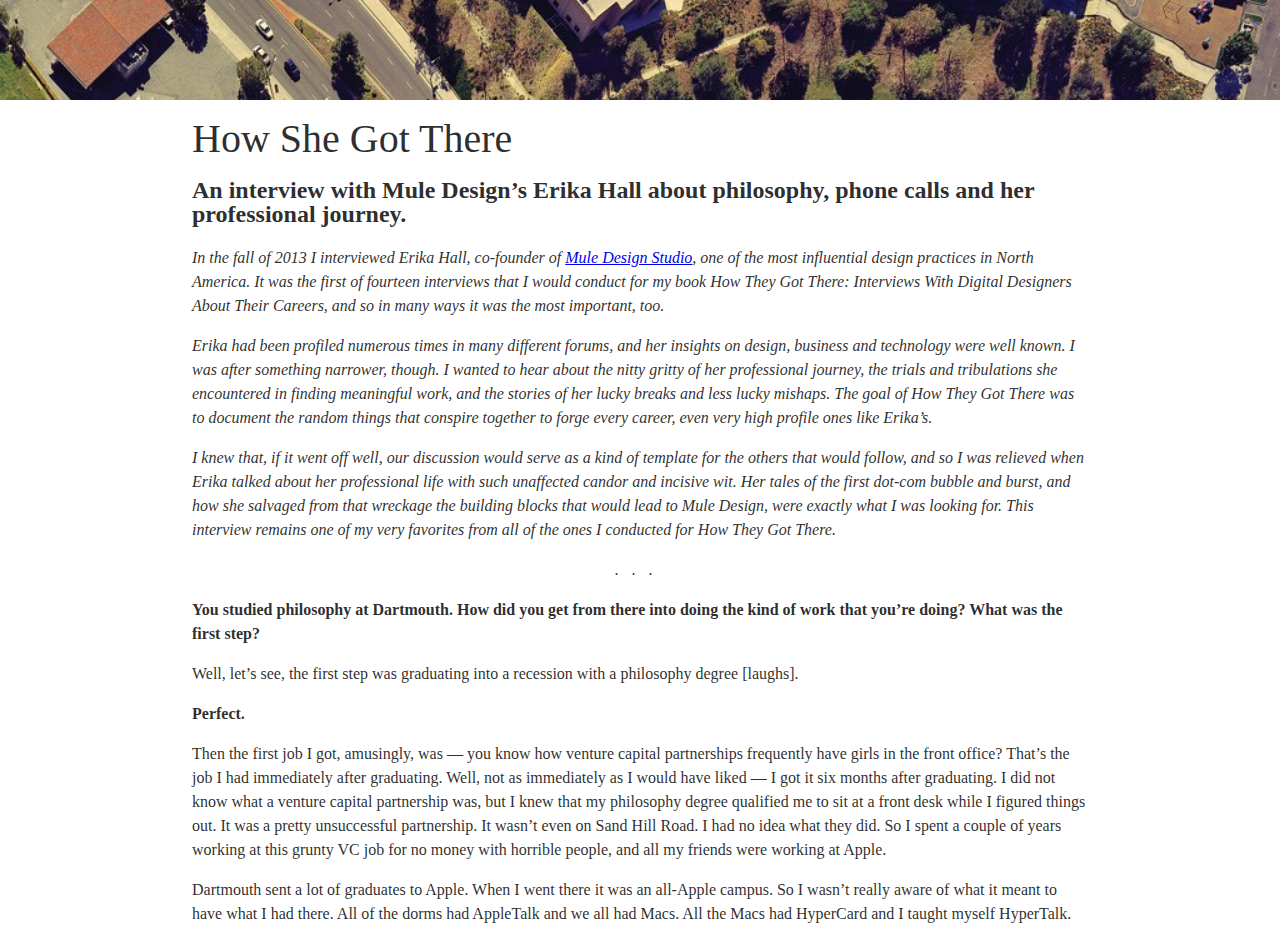
<file: html-css/index.html>
<!DOCTYPE html>
<html>
  <head>
    <title>How She Got There</title>
    <link href="style.css" rel="stylesheet">
  </head>
  <body>
    <header>
      <!-- <img src="images/header.jpeg"> -->
    </header>
    <main>
      <h1>How She Got There</h1>
      <h2>
        An interview with Mule Design’s Erika Hall about philosophy, phone calls and her professional journey.
      </h2>
      <section>
        <em>
            <p>
                In the fall of 2013 I interviewed Erika Hall, co-founder of <a href="https://muledesign.com/" target="_blank">Mule Design Studio</a>, one of the most influential design practices in North America. It was the first of fourteen interviews that I would conduct for my book How They Got There: Interviews With Digital Designers About Their Careers, and so in many ways it was the most important, too.
            </p>
            <p>
                Erika had been profiled numerous times in many different forums, and her insights on design, business and technology were well known. I was after something narrower, though. I wanted to hear about the nitty gritty of her professional journey, the trials and tribulations she encountered in finding meaningful work, and the stories of her lucky breaks and less lucky mishaps. The goal of How They Got There was to document the random things that conspire together to forge every career, even very high profile ones like Erika’s.
            </p>
            <p>
                I knew that, if it went off well, our discussion would serve as a kind of template for the others that would follow, and so I was relieved when Erika talked about her professional life with such unaffected candor and incisive wit. Her tales of the first dot-com bubble and burst, and how she salvaged from that wreckage the building blocks that would lead to Mule Design, were exactly what I was looking for. This interview remains one of my very favorites from all of the ones I conducted for How They Got There.
            </p>
        </em>
      </section>
      <article>
        <div>
            <p class="interviewer">
                You studied philosophy at Dartmouth. How did you get from there into doing the kind of work that you’re doing? What was the first step?
            </p>
            <p class="interviewee">
                Well, let’s see, the first step was graduating into a recession with a philosophy degree [laughs].
            </p>
        </div>
        <div>
          <p class="interviewer">
              Perfect.
          </p>
          <p class="interviewee">
              Then the first job I got, amusingly, was — you know how venture capital partnerships frequently have girls in the front office? That’s the job I had immediately after graduating. Well, not as immediately as I would have liked — I got it six months after graduating. I did not know what a venture capital partnership was, but I knew that my philosophy degree qualified me to sit at a front desk while I figured things out. It was a pretty unsuccessful partnership. It wasn’t even on Sand Hill Road. I had no idea what they did. So I spent a couple of years working at this grunty VC job for no money with horrible people, and all my friends were working at Apple.
          </p>
          <p class="interviewee">
              Dartmouth sent a lot of graduates to Apple. When I went there it was an all-Apple campus. So I wasn’t really aware of what it meant to have what I had there. All of the dorms had AppleTalk and we all had Macs. All the Macs had HyperCard and I taught myself HyperTalk.
          </p>
        </div>
      </article>
    </main>
  </body>
</html>
</file>
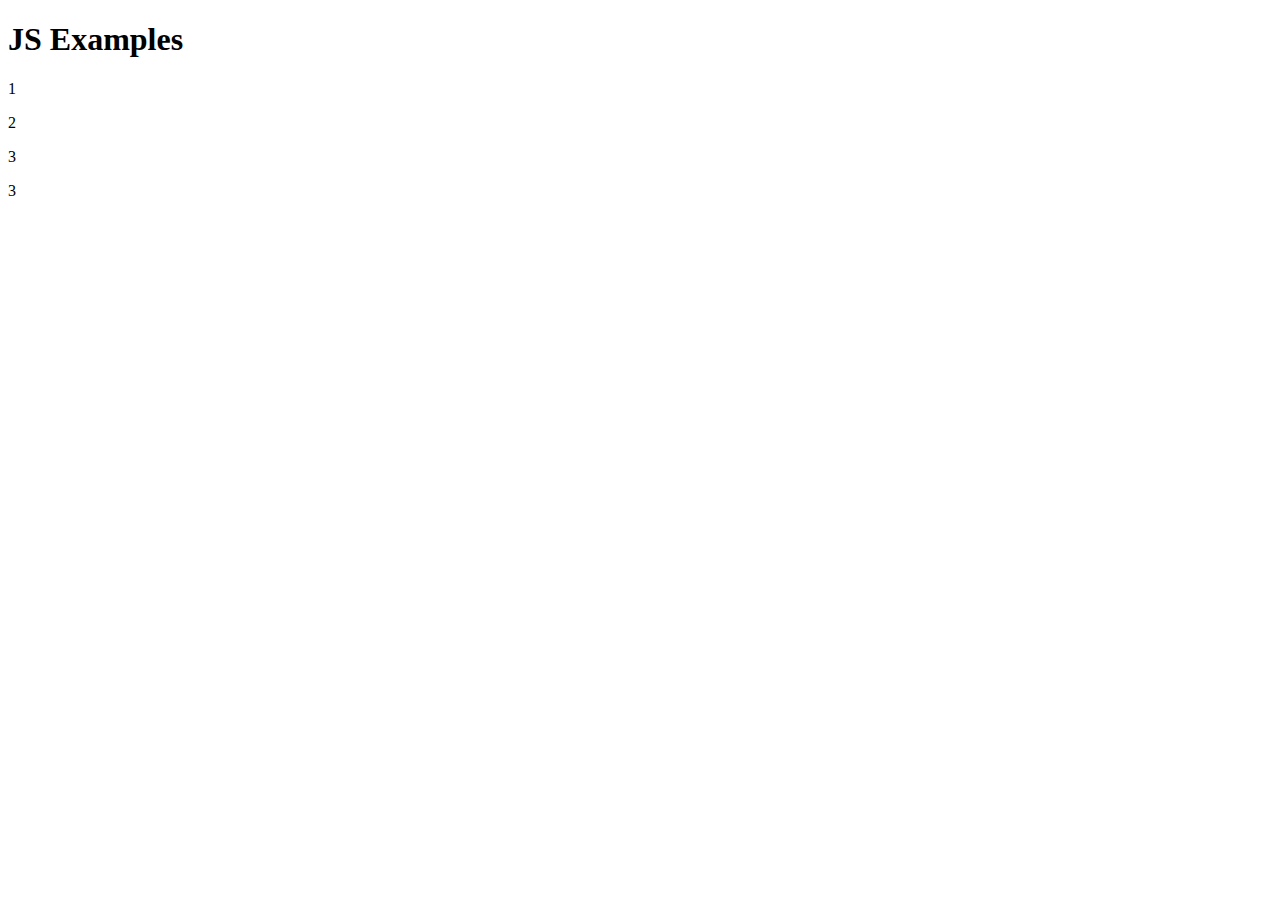
<file: js/index.html>
<!DOCTYPE html>
<html>
  <head>
    <title>JS Examples</title>
  </head>
  <body>
    <h1 id="cim">JS Examples</h1>
    <p class="bekezdes">
      1
    </p>
    <p class="bekezdes">
      2
    </p>
    <p class="masik">
      3
    </p>
    <p>
      3
    </p>
    <script src='index.js' type='text/javascript'></script>
  </body>
</html>
</file>
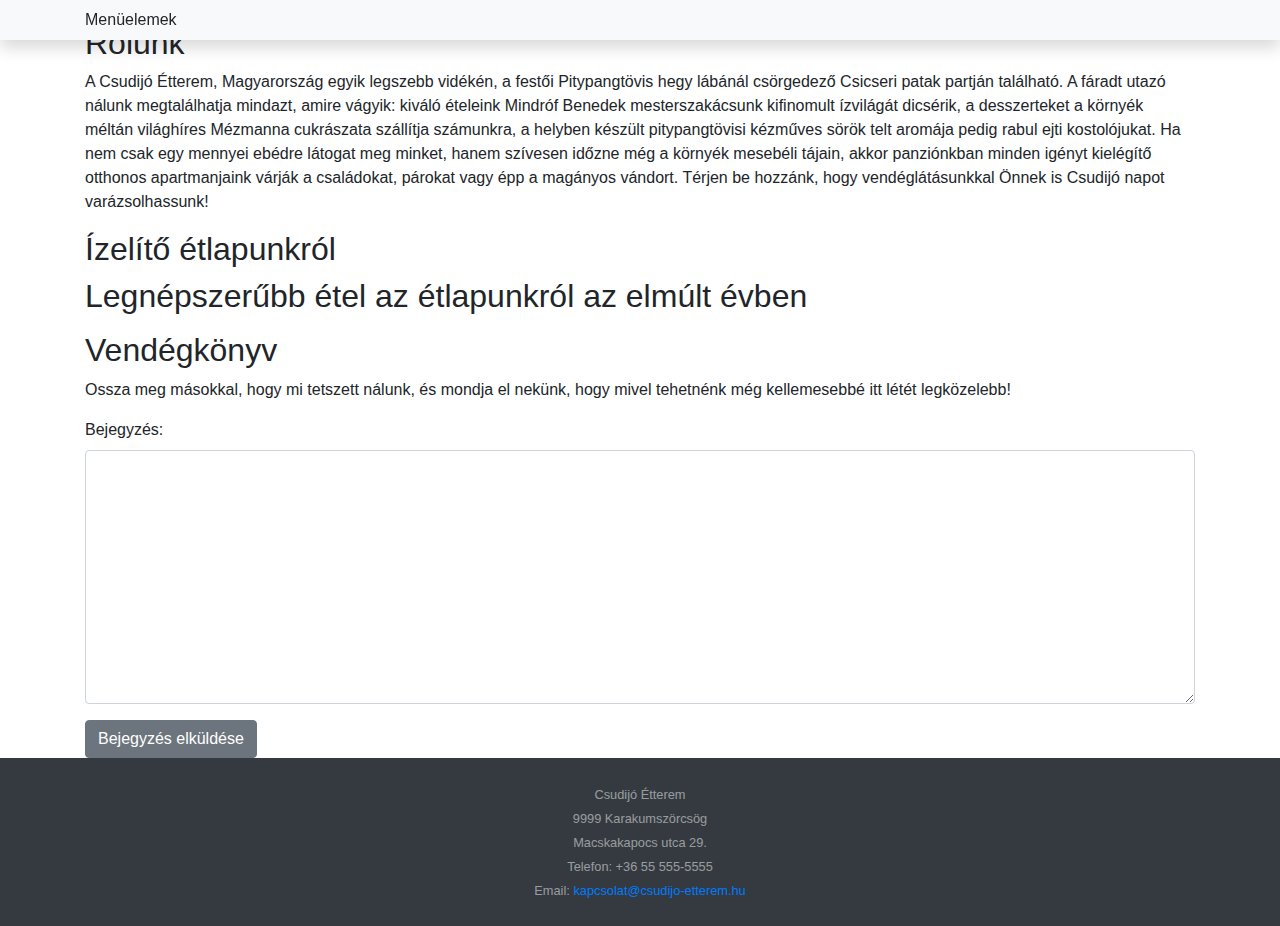
<file: backend/csudijo/web/index.html>
<!doctype html>
<html lang="hu">

<head>
    <!-- Szükséges meta elemek -->
    <meta charset="utf-8">
    <meta name="viewport" content="width=device-width, initial-scale=1, shrink-to-fit=no">

    <!-- Bootstrap CSS -->
    <link rel="stylesheet" href="assets/bootstrap/css/bootstrap.min.css">

</head>

<body>
    <!-- Navigáció -->
    <nav class="navbar navbar-expand-lg navbar-light bg-light shadow fixed-top">
        <div class="container">
            <button class="navbar-toggler" type="button" data-toggle="collapse" data-target="#navbarResponsive" aria-controls="navbarResponsive" aria-expanded="false" aria-label="Toggle navigation">
				<span class="navbar-toggler-icon"></span>
			</button>
            <div class="collapse navbar-collapse" id="navbarResponsive">
                Menüelemek
            </div>
        </div>
    </nav>

    <!-- Fejléc -->
    <header id="fejlec">
        <div class="container-fluid h-100">
            <div class="row h-100 align-items-center">
                <div class="col-12 text-center">
                    Fejlécszöveg
                </div>
            </div>
        </div>
    </header>

    <div class="container">
        <!-- Rólunk -->
        <section id="rolunk">
            <h2>Rólunk</h2>

            <p>
                A Csudijó Étterem, Magyarország egyik legszebb vidékén, a festői Pitypangtövis hegy lábánál csörgedező Csicseri patak partján található. A fáradt utazó nálunk megtalálhatja mindazt, amire vágyik: kiváló ételeink Mindróf Benedek mesterszakácsunk kifinomult
                ízvilágát dicsérik, a desszerteket a környék méltán világhíres Mézmanna cukrászata szállítja számunkra, a helyben készült pitypangtövisi kézműves sörök telt aromája pedig rabul ejti kostolójukat. Ha nem csak egy mennyei ebédre látogat meg
                minket, hanem szívesen időzne még a környék mesebéli tájain, akkor panziónkban minden igényt kielégítő otthonos apartmanjaink várják a családokat, párokat vagy épp a magányos vándort. Térjen be hozzánk, hogy vendéglátásunkkal Önnek is
                Csudijó napot varázsolhassunk!
            </p>
        </section>

        <!-- Étlap -->
        <section id="etlap" class="szurke-hatter">
            <h2>Ízelítő étlapunkról</h2>
            <!-- Étel kártyák -->
        </section>

        <!-- Legnépszerűbb -->
        <section class="legnepszerubb">

            <h2>Legnépszerűbb étel az étlapunkról az elmúlt évben</h2>
            <p id="legnepszerubb">

            </p>
        </section>

        <!-- Vendégkönyv -->
        <section id="vendegkonyv" class="szurke-hatter">
            <h2>Vendégkönyv</h2>
            <p>Ossza meg másokkal, hogy mi tetszett nálunk, és mondja el nekünk, hogy mivel tehetnénk még kellemesebbé itt létét legközelebb!</p>
            <form>
                <div class="form-group">
                    <label for="bejegyzes">Bejegyzés:</label>
                    <textarea class="form-control" id="bejegyzes" rows="10"></textarea>
                </div>
                <button type="button" class="btn btn-secondary" onclick="vendegkonyv()">Bejegyzés elküldése</button>
            </form>
        </section>
    </div>


    <!-- Kapcsolat -->
    <footer id="kapcsolat" class="py-4 bg-dark text-white-50">
        <div class="text-center">
            <small>
					Csudijó Étterem <br />
					9999 Karakumszörcsög <br />
					Macskakapocs utca 29. <br />
					Telefon: +36 55 555-5555 <br />
					Email: <a href="mailto:kapcsolat@csudijo-etterem.hu">kapcsolat@csudijo-etterem.hu</a>

				</small>

        </div>
    </footer>


    <!-- Opcionális JavaScript -->
    <!-- jQuery először, utána a Popper.js, végül Bootstrap JS -->
    <script src="assets/jquery/jquery-3.3.1.min.js"></script>
    <script src="assets/popper/popper.min.js"></script>
    <script src="assets/bootstrap/js/bootstrap.min.js"></script>
</body>

</html>
</file>
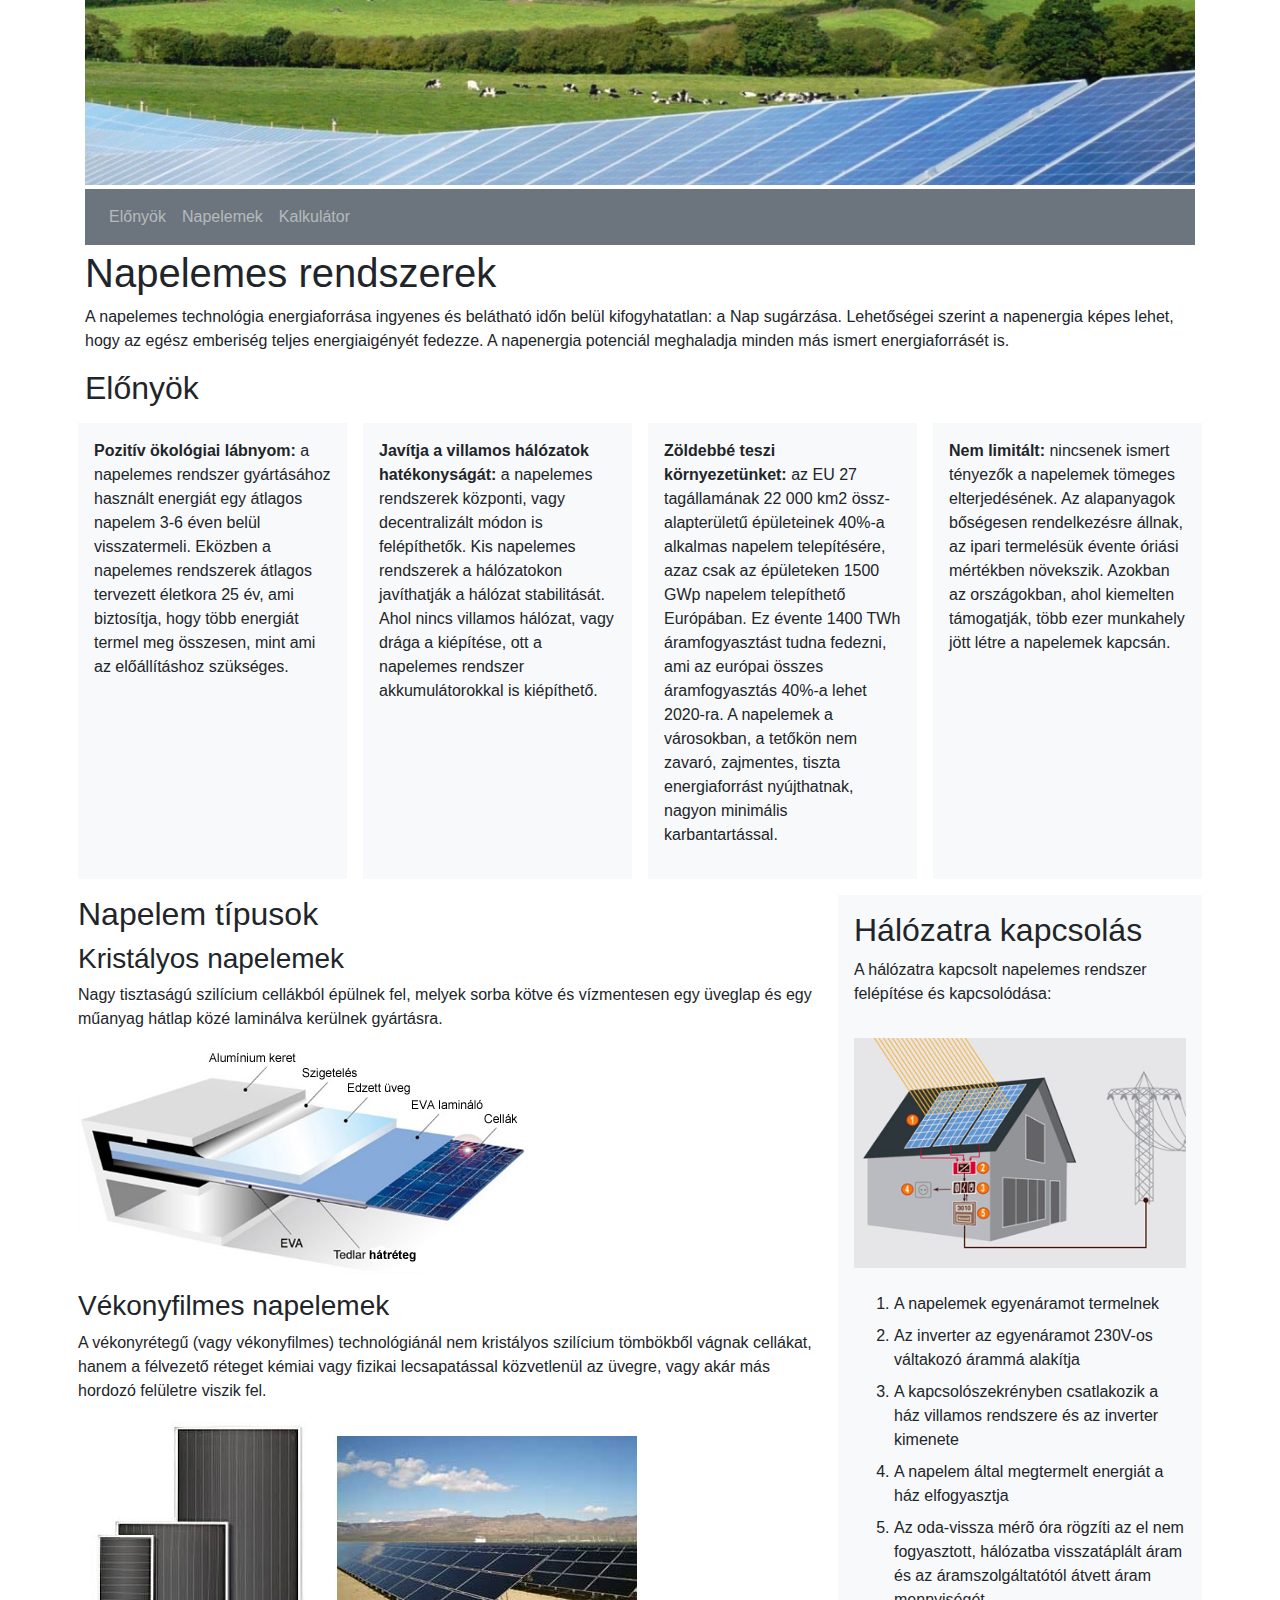
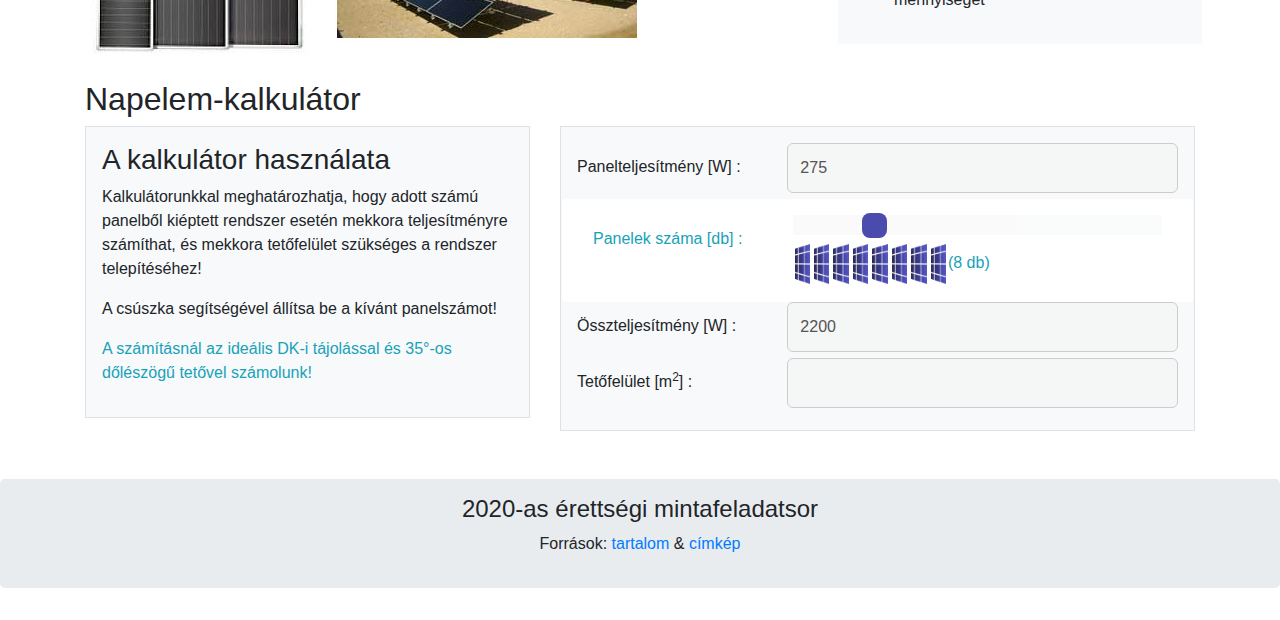
<file: megoldas-kozep-szint/web/napelem.html>
<!DOCTYPE html>
<html lang="hu">

<head>
  <meta name="viewport" content="width=device-width, initial-scale=1, shrink-to-fit=no">
  <meta charset="utf-8">
	<link rel="stylesheet" href="bootstrap.min.css">
	<link rel="stylesheet" href="napelem.css">
	<script src="jquery.min.js"></script>
	<script src="popper.min.js"></script>
  <script src="bootstrap.min.js"></script>
  <script src="napelem.js"></script>
  <title>Napelemes rendszerek</title>
</head>

<body>
	<header class="fejlec">
		<div class="container h-100">
			<img src="fejlec.jpg" alt="Napelemek" class="img-fluid w-100">
		</div>
	</header>

	<div class="container h-100">

		<!-- Navigáció -->
		<nav class="navbar navbar-expand-lg navbar-dark bg-secondary my-1">
			<div class="" id="navbarNav">
				<ul class="navbar-nav text-white">
					<li class="nav-item text-white">
						<a class="nav-link" href="#elonyok">Előnyök</a>
          </li>
          <li class="nav-item text-white">
						<a class="nav-link" href="#napelemek">Napelemek</a>
					</li>
					<li class="nav-item">
						<a class="nav-link" href="#kalkulator">Kalkulátor</a>
					</li>
				</ul>
			</div>
		</nav>

		<!-- Bevezető -->
		<section id="bevezeto">
			<h1>Napelemes rendszerek</h1>
			<p>A napelemes technológia energiaforrása ingyenes és belátható időn belül kifogyhatatlan: a Nap sugárzása. Lehetőségei szerint a napenergia képes lehet, hogy az egész emberiség teljes energiaigényét fedezze. A napenergia potenciál meghaladja minden más ismert energiaforrásét is.</p>
		</section>

		<!-- Előnyök -->
		<section id="elonyok">
			<h2>Előnyök</h2>

			<div class="row">
				<div class="col-12 col-md-3 p-2">
					<div class="p-3 bg-light h-100">
						<p><span class="fk">Pozitív ökológiai lábnyom:</span> a napelemes rendszer gyártásához használt energiát egy átlagos napelem 3-6 éven belül visszatermeli. Eközben a napelemes rendszerek átlagos tervezett életkora 25 év, ami biztosítja, hogy több energiát termel meg összesen, mint ami az előállításhoz szükséges.</p>
					</div>
				</div>
				<div class="col-12 col-md-3 p-2 m">
					<div class="p-3 bg-light h-100">
						<p><span class="fk">Javítja a villamos hálózatok hatékonyságát:</span> a napelemes rendszerek központi, vagy decentralizált módon is felépíthetők. Kis napelemes rendszerek a hálózatokon javíthatják a hálózat stabilitását. Ahol nincs villamos hálózat, vagy drága a kiépítése, ott a napelemes rendszer akkumulátorokkal is kiépíthető.</p>
					</div>
				</div>
				<div class="col-12 col-md-3 p-2">
					<div class="p-3 bg-light h-100">
						<p><span class="fk">Zöldebbé teszi környezetünket:</span> az EU 27 tagállamának 22 000 km2 össz-alapterületű épületeinek 40%-a alkalmas napelem telepítésére, azaz csak az épületeken 1500 GWp napelem telepíthető Európában. Ez évente 1400 TWh áramfogyasztást tudna fedezni, ami az európai összes áramfogyasztás 40%-a lehet 2020-ra. A napelemek a városokban, a tetőkön nem zavaró, zajmentes, tiszta energiaforrást nyújthatnak, nagyon minimális karbantartással.</p>
					</div>
				</div>
				<div class="col-12 col-md-3 p-2">
					<div class="p-3 bg-light h-100">
						<p><span class="fk">Nem limitált:</span> nincsenek ismert tényezők a napelemek tömeges elterjedésének. Az alapanyagok bőségesen rendelkezésre állnak, az ipari termelésük évente óriási mértékben növekszik. Azokban az országokban, ahol kiemelten támogatják, több ezer munkahely jött létre a napelemek kapcsán.</p>
					</div>
				</div>
			</div>
		</section>


		<div class="row">
			<div class="col-12 col-md-8 p-2">
				<!-- Napelemek -->
				<section id="napelemek">
					<h2>Napelem típusok</h2>

					<div>
						<h3>Kristályos napelemek</h3>
						<div>Nagy tisztaságú szilícium cellákból épülnek fel, melyek sorba kötve és vízmentesen egy üveglap és egy műanyag hátlap közé laminálva kerülnek gyártásra.</div>
						<div>
							<img src="struktura.jpg"  alt="Kristályos napelemek"  title="Kristályos napelemek"  class="my-3 w-70"></div>
					    </div>
				    	<div>
						<h3>Vékonyfilmes napelemek</h3>
						<div>A vékonyrétegű (vagy vékonyfilmes) technológiánál nem kristályos szilícium tömbökből vágnak cellákat, hanem a félvezető réteget kémiai vagy fizikai lecsapatással közvetlenül az üvegre, vagy akár más hordozó felületre viszik fel.</div>
						<div>
							<img src="vekonyretegu.jpg" alt="Vékonyfilmes napelemek" title="Vékonyfilmes napelemek"  class="my-3 w-70"></div>
						</div>					
				</section>
			</div>
			<div class="col-12 col-md-4 p-2">
				<!-- Hálózatra kapcsolás  -->
				<section id="halozatraKapcsolas">
					<div class="p-3 bg-light h-100">
            <h2>Hálózatra kapcsolás</h2>
            <p>A hálózatra kapcsolt napelemes rendszer felépítése és kapcsolódása:</p>
            <img src="mukodese.jpg" class="my-3 w-100" alt="Halozatra kapcsolas" title="Halozatra kapcsolas">
            <ol>
              <li class="my-2">A napelemek egyenáramot termelnek</li>
              <li class="my-2">Az inverter az egyenáramot 230V-os váltakozó árammá alakítja</li>
              <li class="my-2">A kapcsolószekrényben csatlakozik a ház villamos rendszere és az inverter kimenete</li>
              <li class="my-2">A napelem által megtermelt energiát a ház elfogyasztja</li>
              <li class="my-2">Az oda-vissza mérõ óra rögzíti az el nem fogyasztott, hálózatba visszatáplált áram és az áramszolgáltatótól átvett áram mennyiségét</li>
            </ol>
					</div>
				</section>
			</div>
		</div>

		<!-- Kalkulátor -->
		<section id="kalkulator">
			<h2>Napelem-kalkulátor</h2>
			<div class="row">
				<div class="col-md-5 h-100">
					<div class="border p-3 bg-light">
						<h3>A kalkulátor használata</h3>
						<p>Kalkulátorunkkal meghatározhatja, hogy adott számú panelből kiéptett rendszer esetén mekkora teljesítményre számíthat, és mekkora tetőfelület szükséges a rendszer telepítéséhez!</p>
						<p>A csúszka segítségével állítsa be a kívánt panelszámot!</p>
						<p class="text-info">A számításnál az ideális DK-i tájolással és 35°-os dőlészögű tetővel számolunk!</p>
					</div>
				</div>
				<div class="col-md-7 h-100">
					<div class="border p-3 bg-light">
						<form>
							<div class="row">
								<div class="col-12 col-md-4">
									<label for="panelteljesitmeny">Panelteljesítmény [W] : </label>
								</div>
								<div class="col-12 col-md-8">
									<input type="number" id="panelteljesitmeny" value="275" disabled>
								</div>
							</div>
							<div class="row bg-white rounded p-3 text-info">
								<div class="col-12 col-md-4">
									<label for="panelszam">Panelek száma [db] :</label>
								</div>
								<div class="col-12 col-md-8">
									<input type="range" min="2" max="32" value="8" step="2" class="slider bg-light"
										id="panelszam" oninput="panelek(this.value);">
										<div id="panelek"></div>
								</div>
							</div>
							<div class="row">
								<div class="col-12 col-md-4">
									<label for="osszteljesitmeny">Összteljesítmény [W] :</label>
								</div>
								<div class="col-12 col-md-8">
									<div class="slidecontainer">
										<input type="number" id="osszteljesitmeny" disabled>
									</div>
								</div>
							</div>
							<div class="row">
								<div class="col-12 col-md-4">
									<label for="tetofelulet">Tetőfelület [m<sup>2</sup>] :</label>
								</div>
								<div class="col-12 col-md-8">
									<div class="slidecontainer">
										<input type="number" id="tetofelulet" disabled>
									</div>
								</div>
							</div>
						</form>
						<script>
							panelek(8);
						</script>
					</div>
				</div>
			</div>
		</section>
	</div>
	<div class="jumbotron text-center py-3 mt-5">
		<h4>2020-as érettségi mintafeladatsor</h4>
		<p>Források:
			<a href="http://napelem.net/napelemes_rendszer/index.php" target="_blank">tartalom</a>
			&
			<a href="https://cdn.nwmgroups.hu/s/img/i/1707/20170719napenergia-napelemfarm-brit-megujulo.jpg" target="_blank">címkép</a>
		</p>
	</div>
</body>

</html>
</file>
<file: html-css/style.css>
html,
body {
  color: rgba(0, 0, 0, 0.84);
  line-height: 24px;
  margin: 0;
  padding: 0;
}

header {
  background: url("images/header.jpeg");
  background-repeat: no-repeat;
  background-size: cover;
  height: 100px;
}

main {
  margin: auto;
  width: 70%;
}

section::after {
  content: "...";
  display: block;
  letter-spacing: 13px;
  text-align: center;
}

h1 {
  font-family: 'Times New Roman', Times, serif;
  font-size: 40px;
  font-weight: 400;
}

.interviewer {
  font-weight: bold;
}
</file>
<file: megoldas-kozep-szint/web/napelem.css>
#panelek img {
  height: 40px;
  margin: 2px;
}

label {
  padding: 12px 12px 12px 0;
  display: inline-block;
}

input[type=number] {
  width: 100%;
  padding: 12px;
  border: 1px solid #ccc;
  border-radius: 6px;
  resize: vertical;
}

.slidecontainer {
  width: 100%; /* Width of the outside container */
}

.slider {
  -webkit-appearance: none; 
  appearance: none;
  width: 100%; 
  height: 20px;  
  outline: none; 
  opacity: 0.7; 
  -webkit-transition: .2s; 
  transition: opacity .2s;
}

.slider:hover {
  opacity: 1; 
}


.slider::-webkit-slider-thumb {
  -webkit-appearance: none; 
  appearance: none;
  width: 25px; 
  height: 25px; 
  background: darkblue; 
  cursor: pointer;
  border-radius: 8px; 
}

.slider::-moz-range-thumb {
  width: 25px;
  height: 25px;
  background: darkblue; 
  cursor: pointer;
  border-radius: 8px;
}

.fk {
  font-weight: bold;
}
</file>
